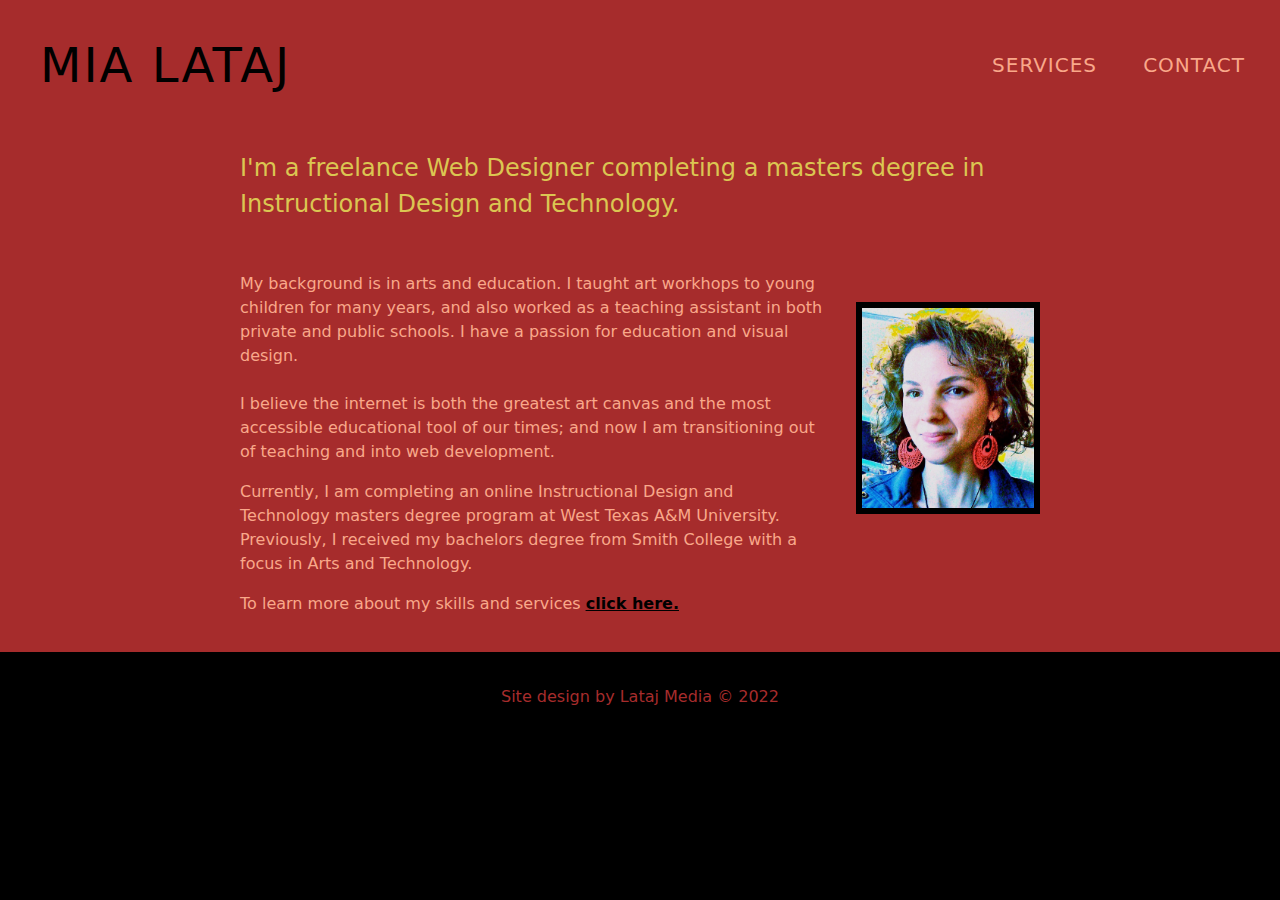
<file: index.html>
<!doctype html>
<html>
<head>
<meta charset="utf-8">
<title>Lataj Media</title>
<link href="styles.css" rel="stylesheet" type="text/css">
</head>

<body>
<header>
  <nav>
	<ul>
	    <li><a class="name-logo" href="index.html" title="About">Mia Lataj</a></li>
		<li><a href="services.html" title="Services">Services</a></li>
		<li><a href="contact.html" title="Contact">Contact</a></li>
	</ul>
  </nav>
</header>
	
<main>
	<h2>I'm a freelance Web Designer completing a masters degree in Instructional Design and Technology.</h2>
  <section id="bio">
	  	<img id="bio-photo" src="images/ML-Phoenix.jpg" width="172" height="200" alt="bio head shot"/>
		
	  	<p id="bio-text">My background is in arts and education. I taught art workhops to young children for many years, and also worked as a teaching assistant in both private and public schools. I have a passion for education and visual design.
		<br><br>
		I believe the internet is both the greatest art canvas and the most accessible educational tool of our times; and now I am transitioning out of teaching and into web development. </p>
	  	<p>Currently, I am completing an online Instructional Design and Technology masters degree program at West Texas A&amp;M University. Previously, I received my bachelors degree from Smith College with a focus in Arts and Technology.<br>
	  	</p>
	  	<p>To learn more about my skills and services <a href="services.html"><u><strong>click here.</strong></u></a></p>
  </section>
</main>
	
<footer>
  <p>Site design by Lataj Media &copy; 2022</p>
</footer>
</body>
</html>
</file>
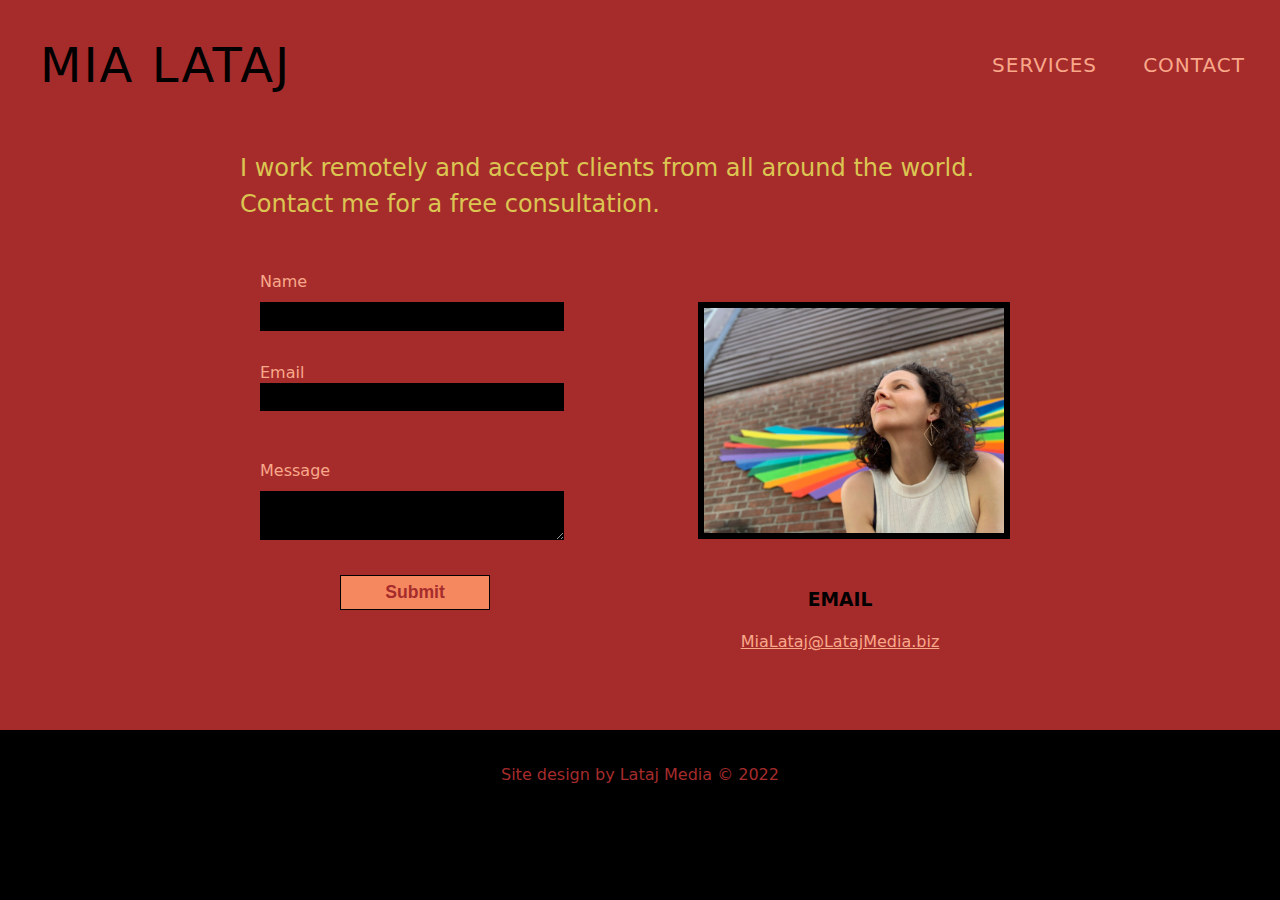
<file: contact.html>
<!doctype html>
<html>
<head>
<meta charset="utf-8">
<title>Lataj Media</title>
<link href="styles.css" rel="stylesheet" type="text/css">
</head>

<body>
<header>
  <nav>
	<ul>
	    <li><a class="name-logo" href="index.html" title="About">Mia Lataj</a></li>
		<li><a href="services.html" title="Services">Services</a></li>
		<li><a href="contact.html" title="Contact">Contact</a></li>
	</ul>
  </nav>
</header>
	
<main>		
	<section id="contact">
		  <h2>I work remotely and accept clients from all around the world. 
			  <br>Contact me for a free consultation.</h2>
		  <form id="contact-form" action='not functioning yet'>
			  <label for="name-label"> Name <input id="name" name="name" type="text" required /></label>

			  <label for="email-label"> Email <input id="email" name="email" type="email" required/></label>

			  <label for="message-label"> Message
				<textarea name="message" rows="3" cols="30" required></textarea>
			  </label>

			  <input type="submit" value="Submit" />
			</form>

			<img src="images/Mia-with-wings.jpg" alt="Mia photo with wings art"/>

		<div id="email">
			<h3>Email</h3>
			<a href = "mailto: mialataj@LatajMedia.com">MiaLataj@LatajMedia.biz</a>
		</div>
	</section>
	<p>&nbsp;</p>

	<!--<div id="address">
		  <h3>Mailing Address</h3>
		  <address>
				7150 Skillman St Ste 160
				<br>
				Dallas, TX 75231
		  </address>
		</div>
	</section>
	<p>&nbsp;</p>
-->
</main>
	
<footer>
  <p>Site design by Lataj Media &copy; 2022</p>
</footer>
</body>
</html>
</file>
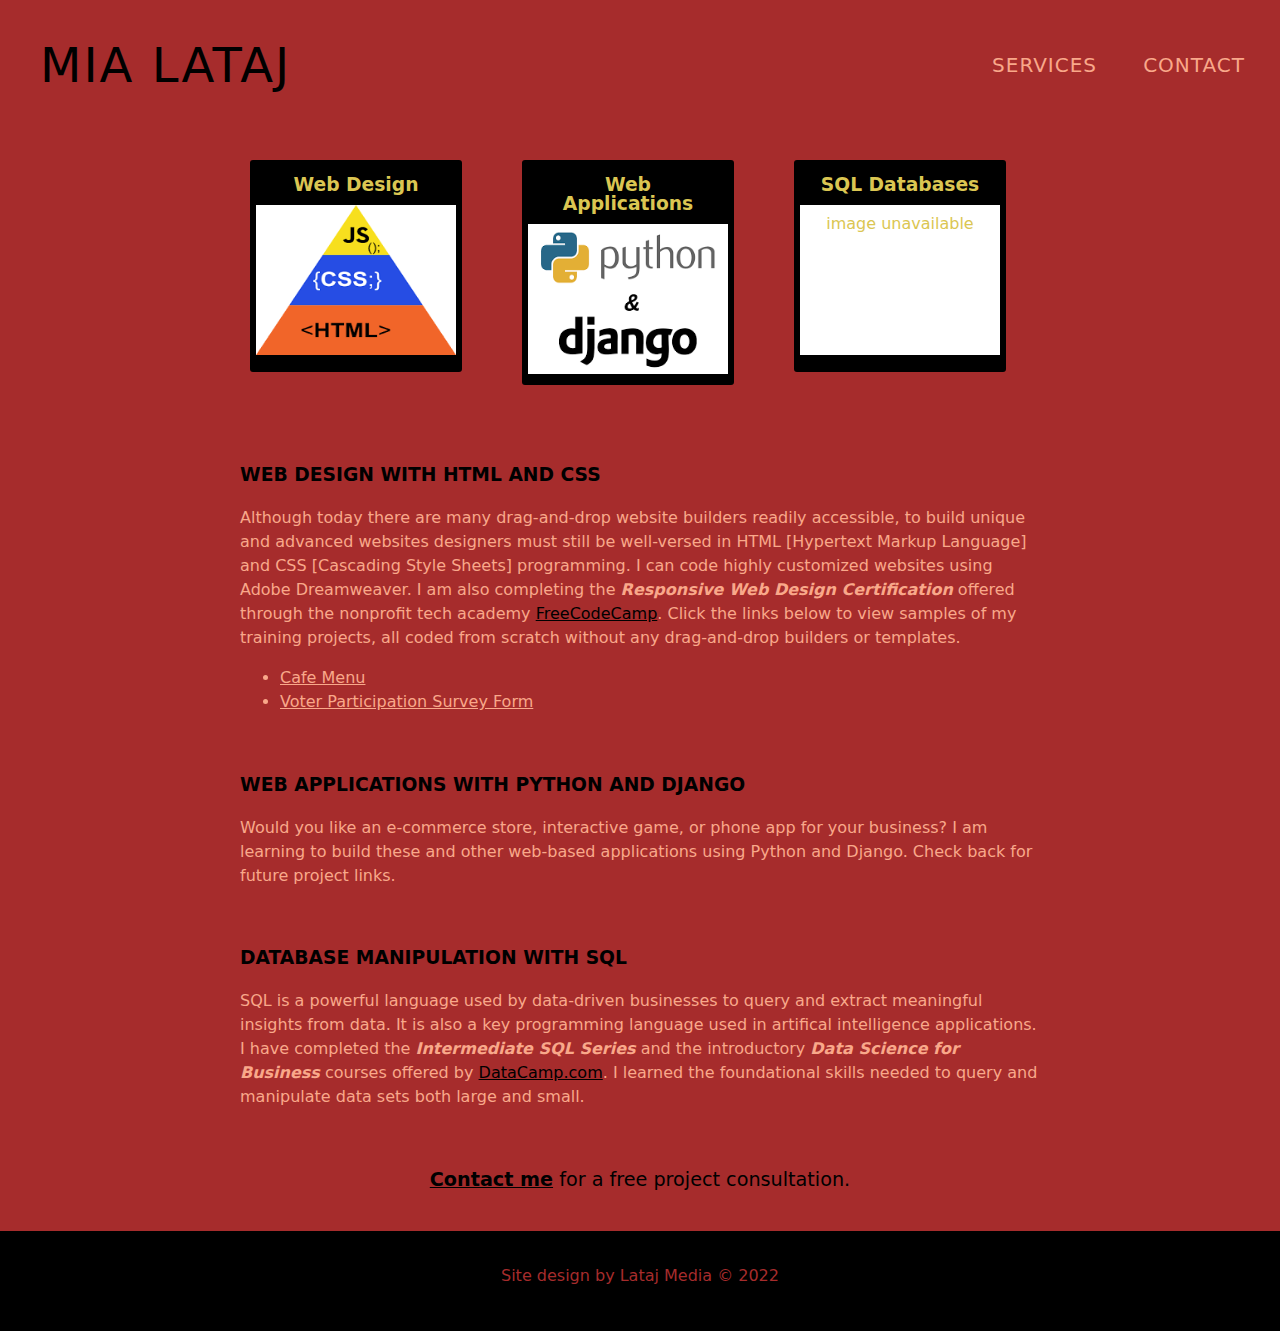
<file: services.html>
<!doctype html>
<html>
<head>
<meta charset="utf-8">
<title>Lataj Media</title>
<link href="styles.css" rel="stylesheet" type="text/css">
</head>

<body>
<header>
  <nav>
	<ul>
	    <li><a class="name-logo" href="index.html" title="About">Mia Lataj</a></li>
		<li><a href="services.html" title="Services">Services</a></li>
		<li><a href="contact.html" title="Contact">Contact</a></li>
	</ul>
  </nav>
</header>

<section id="services-banner">
  <!--<h2>Services and Coding Skills</h2>-->
	<div id="centered-section">
<section class="category">
		<h3>Web Design</h3>
			<img src="images/services-images/HTML-pyramid.png" alt="web design coding pyramid" width="241" height="209"/>
	    </section>
	    <section class="category">
			<h3>Web Applications</h3>
			<img src="images/services-images/python-django.png" width="265" height="190" alt="python django logos"/>
	    </section>
  		<section class="category">
    		<h3>SQL Databases</h3>
    		<div id="img-unavailable">
      			<p>image unavailable</p>
    		</div>
		</section>
	  </div>
</section>
	
<main>
<section id="HTML-CSS">
    <h3>Web Design with HTML and CSS</h3>
		<p>Although today there are many drag-and-drop website builders readily accessible, to build unique and advanced websites designers must still be well-versed in HTML [Hypertext Markup Language] and CSS [Cascading Style Sheets] programming. I can code highly customized websites using Adobe Dreamweaver. I am also completing the <strong><em>Responsive Web Design Certification</em></strong> offered through the nonprofit tech academy <a href="https://www.freecodecamp.com/" target="_blank">FreeCodeCamp</a>. Click the links below to view samples of my training projects, all coded from scratch without any drag-and-drop builders or templates.</p>
		<ul id="HTML-samples">
			
			<li><a href="sample-work/HTML-CSS/cafe-menu.html" title="cafe-menu" target="_blank"> Cafe Menu </a></li>
			
			<li><a href="sample-work/HTML-CSS/survey-form-voter-participation.html" title="survey-form-voter-participation" target="_blank"> Voter Participation Survey Form </a></li>
		</ul>
				
		<p>&nbsp;</p>	
	</section>
	<section id="java-django">
		<h3>Web Applications with Python and Django</h3>
		<p>Would you like an e-commerce store, interactive game, or phone app for your business? I am learning to build these and other web-based applications using Python and Django. Check back for future project links.</p>
		<p>&nbsp;</p>
	</section>
		<section id="SQL-databases">
		<h3>Database manipulation with SQL</h3>
		<p>SQL is a powerful language used by data-driven businesses to query and extract meaningful insights from data. It is also a key programming language used in artifical intelligence applications. I have completed the <em><strong>Intermediate SQL Series</strong></em> and the introductory <strong><em>Data Science for Business</em></strong> courses offered by <a href="https://www.datacamp.com/" target="_blank">DataCamp.com</a>. I learned the foundational skills needed to query and manipulate data sets both large and small. </p>
	</section>
	<br>
	<section id="services-contact">
		<p><a href="contact.html"><strong>Contact me</strong></a> for a free project consultation.</p>
	</section>
</main>
	
<footer>
  <p>Site design by Lataj Media &copy; 2022</p>
</footer>
</body>
</html>
</file>
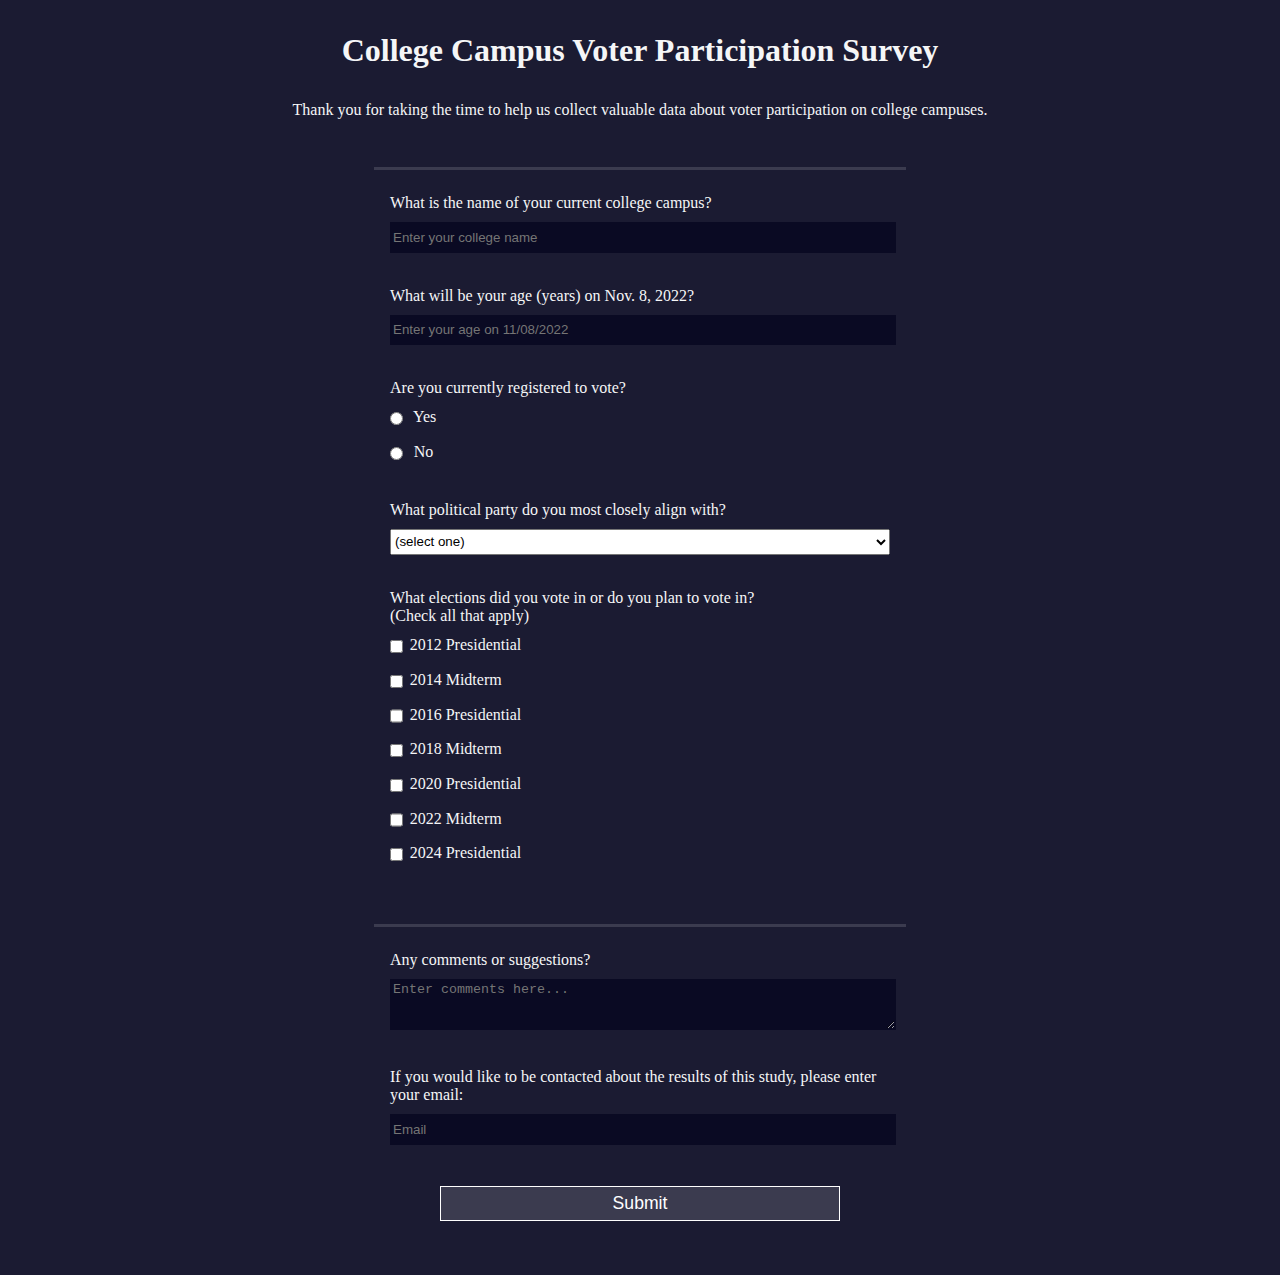
<file: sample-work/HTML-CSS/survey-form-voter-participation.html>
<!DOCTYPE html>
<html lang="en">

  <head>
    <meta charset="UTF-8">
    <title>College Campus Voter Participation Survey</title>
    <style>
	  body {
  width: 100%;
  height: 100vh;
  margin: 0;
  background-color: #1b1b32;
  color: #f5f6f7;
  font-family: Tahoma;
  font-size: 16px;
}

h1, p {
  margin: 1em auto;
  text-align: center;
}

form {
  width: 60vw;
  max-width: 500px;
  min-width: 300px;
  margin: 0 auto;
  padding-bottom: 2em;
}

fieldset {
  border: none;
  padding: 1rem;
  border-bottom: 3px solid #3b3b4f;
  max-width:500px;
  margin: auto;
}

fieldset:last-of-type {
  border-bottom: none;
}

label {
  display: block;
  margin: 0.5rem 0;
}

input,
textarea,
select {
  margin: 10px 0 0 0;
  width: 100%;
  min-height: 2em;
}

input, textarea {
  background-color: #0a0a23;
  border: 1px solid #0a0a23;
  color: #ffffff;
}

.inline {
  width: unset;
  margin: 0 0.5em 0 0;
  vertical-align: middle;
}

input[type="submit"] {
  display: block;
  width: 60%;
  margin: 1em auto;
  height: 2em;
  font-size: 1.1rem;
  background-color: #3b3b4f;
  border-color: white;
  min-width: 200px;
  max-width: 400px;
}
	  </style>
	  
  </head>

  <body>
    <h1 id="title">College Campus Voter Participation Survey</h1>
    <p id="description">Thank you for taking the time to help us collect valuable data about voter participation on college campuses.</p>
    
    <fieldset></fieldset>
    <fieldset>
    <form id="survey-form" action='https://register-demo.freecodecamp.org'>
      
        <label for="name-label">What is the name of your current college campus? <input id="name" name="college name" type="text" placeholder="Enter your college name" required /></label>

        <br>

        <label for="number-label">What will be your age (years) on Nov. 8, 2022? <input id="number" type="number" name="age" min="13" max="120" placeholder="Enter your age on 11/08/2022" required /></label>
        
        <br>

        <label name="registered-question"> Are you currently registered to vote?</label>
        
        <label for="yes"><input id="yes" type="radio" name="registered-voter" class="inline" /> Yes</label>

        <label for="no"><input id="no" type="radio" name="registered-voter" class="inline" /> No</label>

        <br>

        <label for="dropdown">What political party do you most closely align with?
          <select id="dropdown" name="political-party">
            <option value="">(select one)</option>
            <option value="1">Anarchist</option>
            <option value="2">Communist</option>
            <option value="3">Democrat</option>
            <option value="4">Democratic Socialist </option>
            <option value="5">Forward</option>
            <option value="6">Green</option>
            <option value="7">Independent/None</option>
            <option value="8">Libertarian</option>
            <option value="9">Republican</option>
            <option value="10">Socialist </option>
            <option value="11">Other</option>
          </select>
        </label>

        <br>

          <label>What elections did you vote in or do you plan to vote in? <br>(Check all that apply)</label>

          <label><input name="voted" value="2012-Pres" type="checkbox" class="inline">2012 Presidential</label>
          
          <label><input name="voted" value="2014-mid" type="checkbox" class="inline">2014 Midterm</label>

          <label><input name="voted" value="2016-Pres" type="checkbox" class="inline">2016 Presidential</label>
          
          <label><input name="voted" value="2018-mid" type="checkbox" class="inline">2018 Midterm</label>

          <label><input name="voted" value="2020-Pres" type="checkbox" class="inline">2020 Presidential</label>
          
          <label><input name="voted" value="2022-mid" type="checkbox" class="inline">2022 Midterm</label>

          <label><input name="voted" value="2024-Pres" type="checkbox" class="inline">2024 Presidential</label>
    
      </fieldset>
      <fieldset>
        
        <label for="comments">Any comments or suggestions?
          <textarea id="bio" name="bio" rows="3" cols="30" placeholder="Enter comments here..."></textarea>
        </label>

        <br>

        <label for="email-label">If you would like to be contacted about the results of this study, please enter your email: <input id="email" name="email" type="email" placeholder="Email"/></label>

      </fieldset>

      <input type="submit" value="Submit" />
    </form>
	  <br>
	  <br>
  </body>
</html>
</file>
<file: styles.css>
nav {
    text-align: center;
    color: #DB585A;
    font-family: "Lucida Grande", "Lucida Sans Unicode", "Lucida Sans", "DejaVu Sans", Verdana, sans-serif;
    height: auto;
    width: 100%;
    margin-top: 0px;
    padding: 20px;
    border-left: 0px;
    border-right: 0px;
    border-bottom-color: #EEF828;
    border-top: 0px;
    text-align: right;
    font-size: 16px;
    font-style: normal;
    font-variant: normal;
    font-weight: 300;
    color: #000000;
    letter-spacing: 1px;
    vertical-align: middle;
}
nav ul {
    margin: 0px, 30px;
    padding: 35px;
    display: inline;
    vertical-align: middle;
	height: 100px;
	line-height: 90px;
}


nav li {
    display: inline;
    list-style-type: none;
    padding: 0px 20px 0px 20px;
    vertical-align: middle;
}
nav a {
    color: #F9A88A;
    font-size: 20px;
    text-transform: uppercase;
    text-decoration: none;
    margin: 0;
}


header {
    border: 0px;
	margin: 0px;
	padding: 0px;
    text-align: center;
    width: 100%;
	min-height: 100px;
	max-height: 500px;
}
.name-logo {
    font-size: 48px;
    color: black;
    letter-spacing: 2px;
    text-transform: uppercase;
    margin-left: 20px;
	float: left;
}

body {
    background-color: #A62C2C;
    font-family: "Lucida Grande", "Lucida Sans Unicode", "Lucida Sans", "DejaVu Sans", Verdana, sans-serif;
    color: #F9A88A;
    width: 100%;
    margin: 0px;
    padding: 0px;
    line-height: 118%;
	text-align: left;
	height: 100vh;
    display: flex;
    flex-direction: column;
    justify-content: space-between;
}

a {
    color: black;
}
a:hover {
    color: white;
}


h2 {
    text-align: center;
    color: #DBC652;
    font-weight: lighter;
}
h3 {
    color: black;
    text-transform: uppercase;
}
main h2 {
    text-align: left;
    margin-bottom: 50px;
    line-height: 150%;
}


main {
    margin-left: auto;
    margin-right: auto;
    margin-bottom: 0px;
    margin-top: 30px;
    line-height: 24px;
    width: 800px;
	text-align: left;
}

/****** INDEX ABOUT PAGE ******/

#bio-photo {
    float: right;
    padding: 0;
    margin-top: 30px;
    margin-left: 30px;
    margin-bottom: 30px;
    border: 6px solid #000000;
}
#bio h3 {
    text-transform: none;
}


/****** SERVICES PAGE ******/

#services-banner {
    margin-top: 30px;
	width: 100%;
    min-width: 800px;
}
#services-banner #centered-section {
    width: 840px;
    height: 280px;
    padding: auto;
    margin: auto;
    min-width: 800px;
}
#services-banner h2 {
    padding-top: 40px;
    padding-right: 40px;
    padding-left: 40px;
    line-height: 150%;
    color: #F0C034;
    font-weight: lighter;
    text-transform: uppercase;
    letter-spacing: 2px;
    text-shadow: 0px 0px;
}
.category {
    width: 200px;
    min-height: 200px;
    margin: 30px;
    border: 6px solid #000000;
    background-color: #000000;
    float: left;
    clear: right;
    border-radius: 3px;
}   
.category h3 {
    margin: 0;
    padding: 10px;
    font-weight: 900;
    text-align: center;
    color: #DBC652;
    text-transform: none;
}
.category img  {
    width: 200px;
    height: 150px;
    padding: 0px;
    margin: 0px;
}
.category #img-unavailable {
    width: 200px;
    height: 140px;
    background-color: #FFFFFF;
    padding-top: 10px;
}
.category #img-unavailable p {
    color: #DBC652;
    text-align: center;
}
.category p {
	margin: -10px 0px -5px 0px;
	padding: 10px 10px 10px 10px;
}

#HTML-samples li a {
    color: #F9A88A;
    text-decoration: underline;
}
#HTML-samples li a:hover {
	color: white;
}

#services-contact p {
    color: #000000;
    font-size: larger;
    text-align: center;
}

/****** CONTACT PAGE ******/

#contact h2 {
    color: #DBC652;
}
#contact img {
    width: 300px;
    padding: 0px;
    margin: 30px;
    border: 6px solid #000000;
    float: right;
}
#contact #address {
    width: 300px;
    text-align: center;
}

#contact #email {
    width: 300px;
    text-align: center;
	float:right;
	margin: 0px 50px 30px 0px;
}
#contact #email a {
    color: #F9A88A;
    text-decoration: underline;
}

/******* CONTACT FORM *******/

#contact-form {
    float: left;
}
form {
  width: 300px;
  margin: 0 auto;
}

label {
    margin: 0px 0 20px 20px;
    color: #F9A88A;
    font-size: 16px;
    line-height: 20px;
    display: inline-block;
	text-align:left;
}

input, textarea {
    margin: 10px 0 10px 0;
    width: 300px;
    min-height: 2em;
    background-color: black;
	color: white;
	border-style: hidden;
}

.inline {
  width: unset;
  margin: 0 0.5em 0 0;
  vertical-align: middle;
}

input[type="submit"] {
    display: block;
    width: 150px;
    margin: 0px auto 100px 100px;
    height: 2em;
    font-size: 1.1rem;
    background-color: #F6885F;
    border: 1px solid #000000;
    color: #A62C2C;
    font-weight: bold
}
#error {
    color: #DBC652;
    text-align: center;
    text-transform: uppercase;
    font-size: 36px;
}
#anthem-quote {
    font-style: italic;
    color: #000000;
    text-align: center;
    font-size: 22px;
    line-height: 190%;
    font-weight: bold;
    font-family: Constantia, "Lucida Bright", "DejaVu Serif", Georgia, serif;
}
#anthem-reference {
    color: #000000;
    font-family: Constantia, "Lucida Bright", "DejaVu Serif", Georgia, serif;
    font-size: 18px;
    text-align: center;
}






/******* FOOTER *******/

footer  {
    width: 100%;
    height: 100%;
	min-height: 50px;
	text-align: center;
	color: #A62C2C;
    margin: 20px 0px 0px 0px;
    padding-top: 20px;
    padding-bottom: 30px;
    background-color: #000000;
    clear: both;
}
</file>
